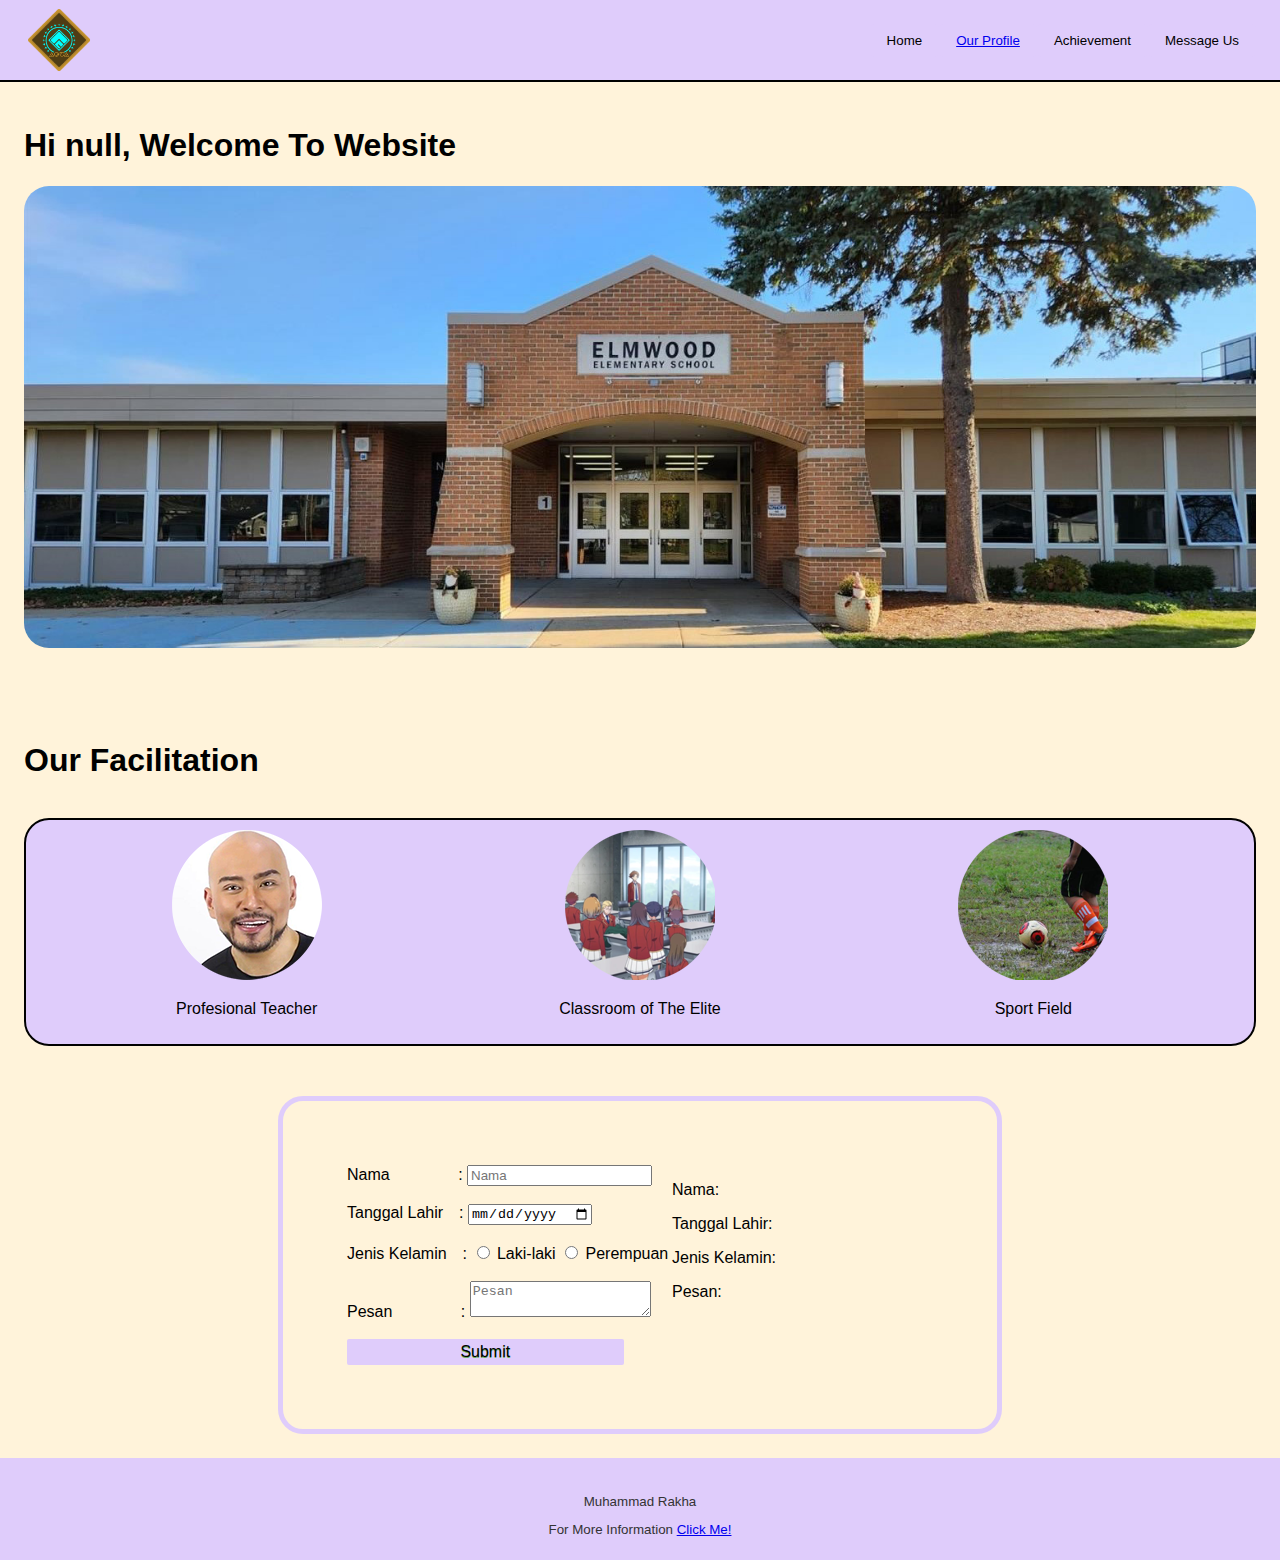
<file: index.html>
<!DOCTYPE html>
<html lang="en">
  <head>
    <meta charset="UTF-8" />
    <meta http-equiv="X-UA-Compatible" content="IE=edge" />
    <meta name="viewport" content="width=device-width, initial-scale=1.0" />
	  <link rel="stylesheet" href="css/style.css" type="text/css">
    <title>School</title>
  </head>
  <body>
    <header class="header-wrapper">
      <img class="logo" alt="revou-logo" src="asset/axis.png" />
      <div class="menu">
        <button>Home</button>
        <button><a href ="profile.html">Our Profile</a></button>
        <button>Achievement</button>
        <button>Message Us</button>
      </div>
    </header>

    <main class="main-content">
      <h1>Hi <span id="nama"></span>, Welcome To Website</h1>
      <div>
        <img
          class="img-slideshow"
          src="asset/school1.jpg"
        />
        <img
          class="img-slideshow"
          src="asset/school2.jpg"
        />
        <img
          class="img-slideshow"
          src="asset/school3.jpg"
        />
      </div>
<br/><br/><br/><br/>
      <h1>Our Facilitation</h1><br/>
      <div class="facilities">
        <div class="fac">
          <img src="asset/fac3.png"/>
          <p>Profesional Teacher</p>
        </div>
        <div class="fac">
          <img src="asset/class2.png"/>
          <p>Classroom of The Elite</p>
        </div>
        <div class="fac">
          <img src="asset/lap.png"/>
          <p>Sport Field</p>
        </div>
      </div>
      <div class="form-section">
        <form name="message-form" onsubmit="return validateForm()">
          Nama&emsp;&emsp;&emsp;&emsp;&nbsp;:
          <input placeholder="Nama" id="name-input" type="text" name="full-name" />
          <br /><br />

          Tanggal Lahir&emsp;:
          <input type="date" name="birth-date" />
          <br /><br />

          Jenis Kelamin&emsp;:
          <input type="radio" id="male" name="gender" value="Laki-laki" />
          <label for="male">Laki-laki</label>
          <input type="radio" id="female" name="gender" value="Perempuan" />
          <label for="female">Perempuan</label>
          <br /><br />

          Pesan&emsp;&emsp;&emsp;&emsp;&nbsp;:
          <textarea placeholder="Pesan" name="messages"></textarea>
          <br /><br />

          <input type="submit" value="Submit" />
        </form>
      
        <div class="form-output">
          <p>Nama: <span id="sender-full-name"></span></p>
          <p>Tanggal Lahir: <span id="sender-birth-date"></span></p>
          <p>Jenis Kelamin: <span id="sender-gender"></span></p>
          <p>Pesan: <span id="sender-messages"></span></p>
        </div>
      </div>
    </main>
    <div id="footer"><br />
      <p>Muhammad Rakha</p>
      <p>For More Information <a href="https://shorturl.at/fH236">Click Me!</a></p>
    </div>
  <script src="js/javascript.js"></script>
  </body>
</html>
</file>
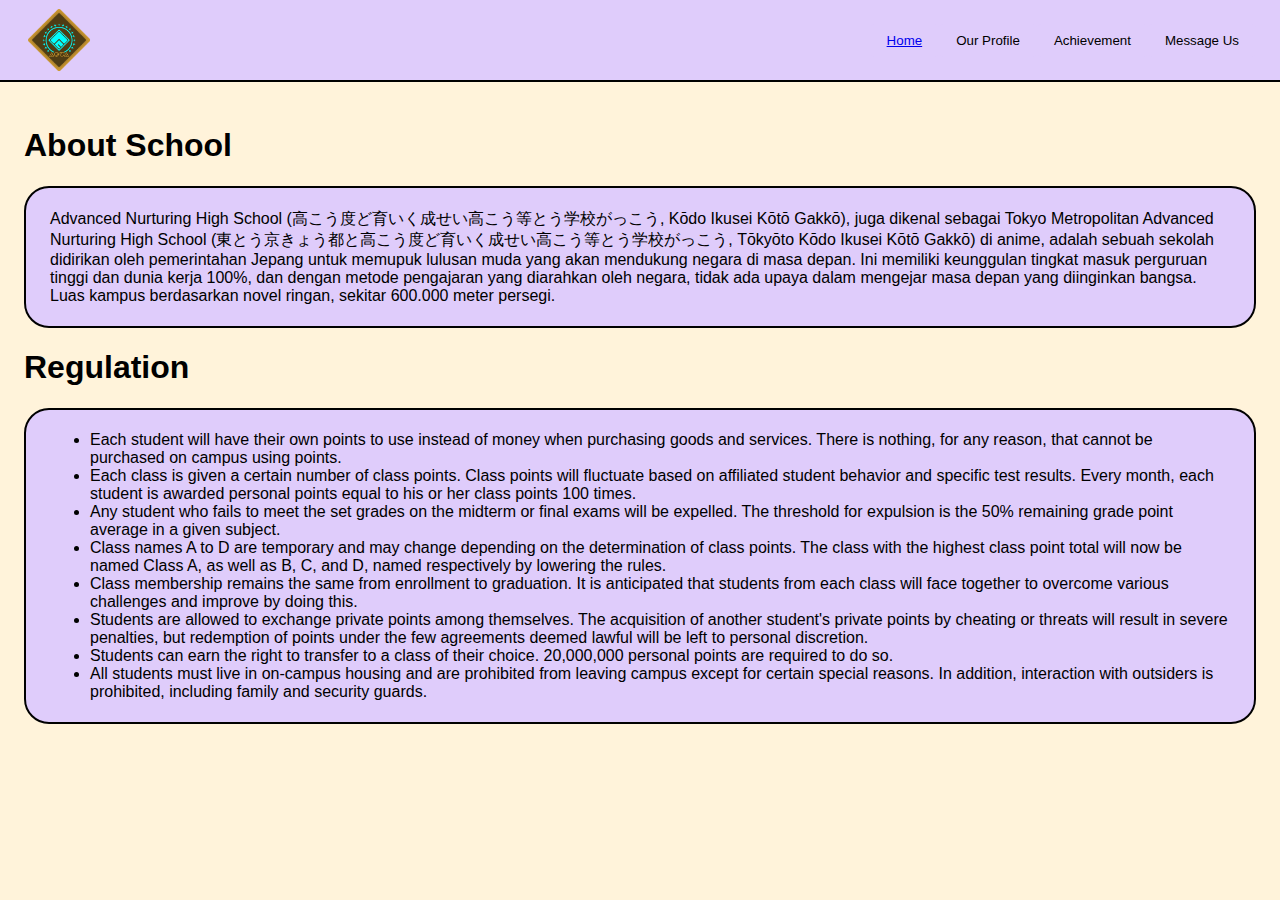
<file: profile.html>
<!DOCTYPE html>
<html lang="en">
  <head>
    <meta charset="UTF-8" />
    <meta http-equiv="X-UA-Compatible" content="IE=edge" />
    <meta name="viewport" content="width=device-width, initial-scale=1.0" />
	  <link rel="stylesheet" href="css/style.css" type="text/css">
    <title>RevoU Mini Software Engineering Class</title>
  </head>
  <body>
    <header class="header-wrapper">
      <img class="logo" alt="revou-logo" src="asset/axis.png" />
      <div class="menu">
        <button><a href ="index.html">Home</a></button>
        <button>Our Profile</button>
        <button>Achievement</button>
        <button>Message Us</button>
      </div>
    </header>

    <main class="main-content">
        <h1>About School</h1>
      <div class="facilities">
        <p>Advanced Nurturing High School (高こう度ど育いく成せい高こう等とう学校がっこう, Kōdo Ikusei Kōtō Gakkō), juga dikenal sebagai Tokyo 
            Metropolitan Advanced Nurturing High School (東とう京きょう都と高こう度ど育いく成せい高こう等とう学校がっこう, Tōkyōto 
            Kōdo Ikusei Kōtō Gakkō) di anime, adalah sebuah sekolah didirikan oleh pemerintahan Jepang untuk memupuk lulusan muda 
            yang akan mendukung negara di masa depan. Ini memiliki keunggulan tingkat masuk perguruan tinggi dan dunia kerja 100%, 
            dan dengan metode pengajaran yang diarahkan oleh negara, tidak ada upaya dalam 
            mengejar masa depan yang diinginkan bangsa. Luas kampus berdasarkan novel ringan, sekitar 600.000 meter persegi.</p>
      </div>
        <h1>Regulation</h1>
      <div class="facilities">
        <ul>
        <li>Each student will have their own points to use instead of money when purchasing goods and services. There is nothing, for any reason, that cannot be purchased on campus using points.</li>
        <li>Each class is given a certain number of class points. Class points will fluctuate based on affiliated student behavior and specific test results. Every month, each student is awarded personal points equal to his or her class points 100 times.</li>
        <li>Any student who fails to meet the set grades on the midterm or final exams will be expelled. The threshold for expulsion is the 50% remaining grade point average in a given subject.</li>
        <li>Class names A to D are temporary and may change depending on the determination of class points. The class with the highest class point total will now be named Class A, as well as B, C, and D, named respectively by lowering the rules.</li>
        <li>Class membership remains the same from enrollment to graduation. It is anticipated that students from each class will face together to overcome various challenges and improve by doing this.</li>
        <li>Students are allowed to exchange private points among themselves. The acquisition of another student's private points by cheating or threats will result in severe penalties, but redemption of points under the few agreements deemed lawful will be left to personal discretion.</li>
        <li>Students can earn the right to transfer to a class of their choice. 20,000,000 personal points are required to do so.</li>
        <li>All students must live in on-campus housing and are prohibited from leaving campus except for certain special reasons. In addition, interaction with outsiders is prohibited, including family and security guards.</li>
        </ul>
    </div>
    </main>
  <script src="js/javascript.js"></script>
  </body>
</html>
</file>
<file: css/style.css>
body {
	margin: 0;
	font-family: "Segoe UI", Tahoma, Geneva, Verdana, sans-serif;
	background: #FFF3DA;
  }

  #footer{
	background:#DFCCFB;
	padding:9px;
	text-align:center;
	font: 10pt/11pt 'Lucida Grande', Verdana, Helvetica, sans-serif;
	color:#333333;
	}

  .form-section {
	background: transparent;
	padding: 4em 0em 4em 4em;
	max-width: 650px;
	margin: 50px auto 0;
	border: 5px solid #DFCCFB;
	border-radius: 25px 25px 25px 25px;
  }
  .header-wrapper {
	display: flex;
	justify-content: space-between;
	align-items: center;
	border-bottom: 2px solid black;
	padding: 5px 24px;
	background: #DFCCFB;
  }

  input[type="submit"] {
    background-color: #DFCCFB;
    box-shadow: 0 3px 0 0 darken($button, 10%);
    border-radius: 2px;
    border: none;
    color: #000000;
    font-size: 1em;
    line-height: 1.6em;
    outline: none;
    padding: 0 3cm 0 3cm;
    text-shadow: 0 1px #68B25B;
  }

  input[type="radio"]:checked {
	background-image: radial-gradient(
	  hsl(213, 73%, 50%) 40%,
	  transparent calc(40% + 1px)
	);
  }

  .header-wrapper > .menu {
	display: flex;
  }

  .header-wrapper > .menu > button {
	background-color: #DFCCFB;
	border: 1px solid #DFCCFB;
	transition: 0.3s background-color ease-out;
	padding: 8px 16px;
	cursor: pointer;
	border-radius: 4px 4px 4px 4px;
  }

  .header-wrapper > .menu > button:hover {
	background-color: #FFF3DA;
  }

  .header-wrapper > .menu > button:first-child {
	border-radius: 4px 4px 4px 4px;
  }

  .header-wrapper > .menu > button:last-child {
	border-radius: 4px 4px 4px 4px;
  }

  .header-wrapper > .logo {
	width: auto;
	height: 70px;
  }

  .main-content {
	padding: 24px;
  }

  .main-content .form-section {
	display: flex;
	justify-content: space-evenly;
	align-items: start;
  }

  .main-content .form-section form,
  .main-content .form-section div {
	width: 100%;
  }

  .img-slideshow {
	width: 100%;
	border-radius: 25px 25px 25px 25px;
  }
.facilities {
	justify-content: space-between;
	border: 2px solid black;
	padding: 5px 24px;
	background: #DFCCFB;
	border-radius: 25px 25px 25px 25px;
	display: flex;
}
.fac {
	flex: 33.33%;
  	padding: 5px;
	text-align: center;
}

  @media only screen and (max-width: 600px) {
	.header-wrapper {
	  flex-direction: column;
	}

	.menu {
	  width: 100%;
	  flex-direction: column;
	}

	.logo {
	  margin-bottom: 14px;
	}

	.form-section{
		flex-direction: column;
	}

  }
</file>
